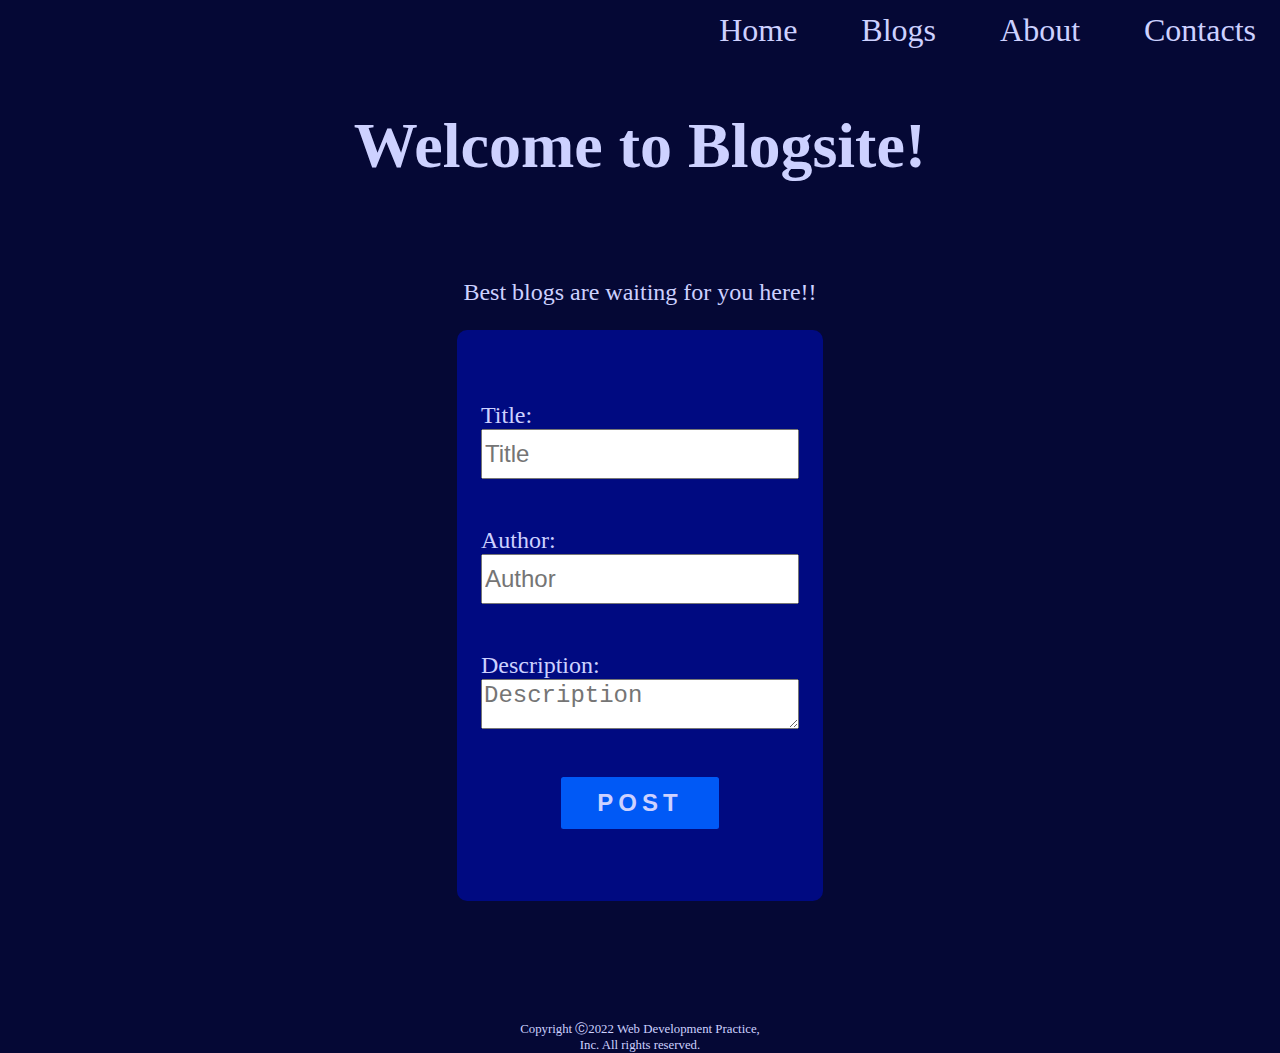
<file: index.html>
<!DOCTYPE html>
<html lang="en">
<head>
  <meta charset="UTF-8">
  <meta http-equiv="X-UA-Compatible" content="IE=edge">
  <meta name="viewport" content="width=device-width, initial-scale=1.0">
  <link rel="stylesheet" href="css/style.css">
  <link rel="stylesheet" href="https://cdnjs.cloudflare.com/ajax/libs/font-awesome/6.1.2/css/all.min.css" integrity="sha512-1sCRPdkRXhBV2PBLUdRb4tMg1w2YPf37qatUFeS7zlBy7jJI8Lf4VHwWfZZfpXtYSLy85pkm9GaYVYMfw5BC1A==" crossorigin="anonymous" referrerpolicy="no-referrer" />
  <title>Document</title>
</head>
<body>
  <div class="container">
    <header>
      <nav class="nav-bar">
        <a class="logo" href="/">
          <i class="fa-solid fa-blog"></i>
        </a>
        <div class="nav-menu">
          <i class="nav-toggle fa-solid fa-bars"></i>
          <ul class="nav-menu-list">
            <li class="nav-item"><a href="/" class="nav-link">Home</a></li>
            <li class="nav-item"><a href="/blogs.html" class="nav-link">Blogs</a></li>
            <li class="nav-item"><a href="/about.html" class="nav-link">About</a></li>
            <li class="nav-item"><a href="/contacts.html" class="nav-link">Contacts</a></li>
          </ul>
        </div>
        <div class="links-container">
          <ul class="nav-list">
            <li class="nav-item"><a href="/" class="nav-link">Home</a></li>
            <li class="nav-item"><a href="/blogs.html" class="nav-link">Blogs</a></li>
            <li class="nav-item"><a href="/about.html" class="nav-link">About</a></li>
            <li class="nav-item"><a href="/contacts.html" class="nav-link">Contacts</a></li>
          </ul>
        </div>
      </nav>
    </header>
  
    <div class="content-container">
      <h1 class="title">Welcome to Blogsite!</h1>
      <p class="subtitle">Best blogs are waiting for you here!!</p>
      <div class="form-container">
        <form action="blogs.html" method="update">
          <label for="title">Title:</label>
          <input class="form-field" type="text" id="title" placeholder="Title">
          <label for="author">Author:</label>
          <input class="form-field" type="text" id="author" placeholder="Author">
          <label for="desc">Description:</label>
          <textarea class="form-field text-area" id="desc" placeholder="Description"></textarea>
          <input class="btn" type="submit" value="Post">
        </form>
      </div>
    </div>
  
    <footer>
      <p>Copyright Ⓒ2022 Web Development Practice,</p>
      <p>Inc. All rights reserved.</p>
    </footer>
  </div>
  <script src="js/index.js"></script>
</body>
</html>
</file>
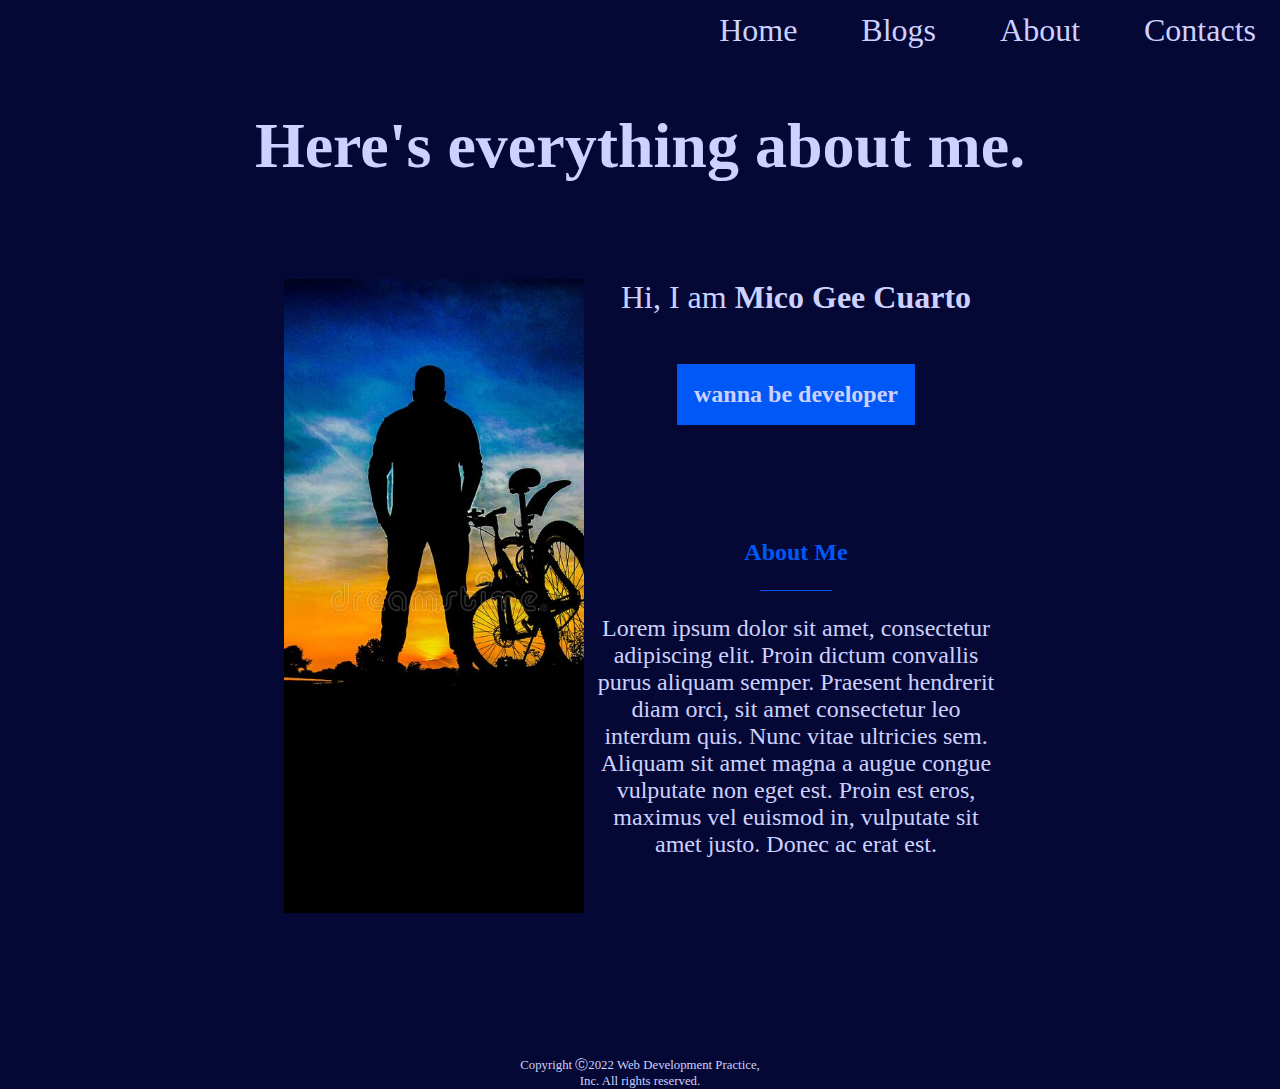
<file: about.html>
<!DOCTYPE html>
<html lang="en">
<head>
  <meta charset="UTF-8">
  <meta http-equiv="X-UA-Compatible" content="IE=edge">
  <meta name="viewport" content="width=device-width, initial-scale=1.0">
  <link rel="stylesheet" href="css/style.css">
  <link rel="stylesheet" href="https://cdnjs.cloudflare.com/ajax/libs/font-awesome/6.1.2/css/all.min.css" integrity="sha512-1sCRPdkRXhBV2PBLUdRb4tMg1w2YPf37qatUFeS7zlBy7jJI8Lf4VHwWfZZfpXtYSLy85pkm9GaYVYMfw5BC1A==" crossorigin="anonymous" referrerpolicy="no-referrer" />
  <title>Document</title>
</head>
<body>
  <div class="container">
    <header>
      <nav class="nav-bar">
        <a class="logo" href="/">
          <i class="fa-solid fa-blog"></i>
        </a>
        <div class="nav-menu">
          <i class="nav-toggle fa-solid fa-bars"></i>
          <ul class="nav-menu-list">
            <li class="nav-item"><a href="/" class="nav-link">Home</a></li>
            <li class="nav-item"><a href="/blogs.html" class="nav-link">Blogs</a></li>
            <li class="nav-item"><a href="/about.html" class="nav-link">About</a></li>
            <li class="nav-item"><a href="/contacts.html" class="nav-link">Contacts</a></li>
          </ul>
        </div>
        <div class="links-container">
          <ul class="nav-list">
            <li class="nav-item"><a href="/" class="nav-link">Home</a></li>
            <li class="nav-item"><a href="/blogs.html" class="nav-link">Blogs</a></li>
            <li class="nav-item"><a href="/about.html" class="nav-link">About</a></li>
            <li class="nav-item"><a href="/contacts.html" class="nav-link">Contacts</a></li>
          </ul>
        </div>
      </nav>
    </header>
  
    <div class="content-container">
      <h1 class="title">Here's everything about me.</h1>
      <p class="subtitle"></p>
      <div class="about-container">
        <div class="intro-container">
          <img src="img/intro.jpg" alt="Intro" class="intro-img">
          <div class="wrapper">
            <p class="content-title about-title">
              Hi, I am <strong>Mico Gee Cuarto</strong>
            </p>
            <p class="content-subtitle about-subtitle">wanna be developer</p>
          </div>
          <div class="about-me">
            <h4 class="about-me-title">About Me</h4>
            <p>
              Lorem ipsum dolor sit amet, consectetur adipiscing elit. Proin dictum convallis purus aliquam semper. Praesent hendrerit diam orci, sit amet consectetur leo interdum quis. Nunc vitae ultricies sem. Aliquam sit amet magna a augue congue vulputate non eget est. Proin est eros, maximus vel euismod in, vulputate sit amet justo. Donec ac erat est.
            </p>
          </div>
        </div>
      </div>
    </div>
    
    <footer>
      <p>Copyright Ⓒ2022 Web Development Practice,</p>
      <p>Inc. All rights reserved.</p>
    </footer>
  </div>
  <script src="js/index.js"></script>
</body>
</html>
</file>
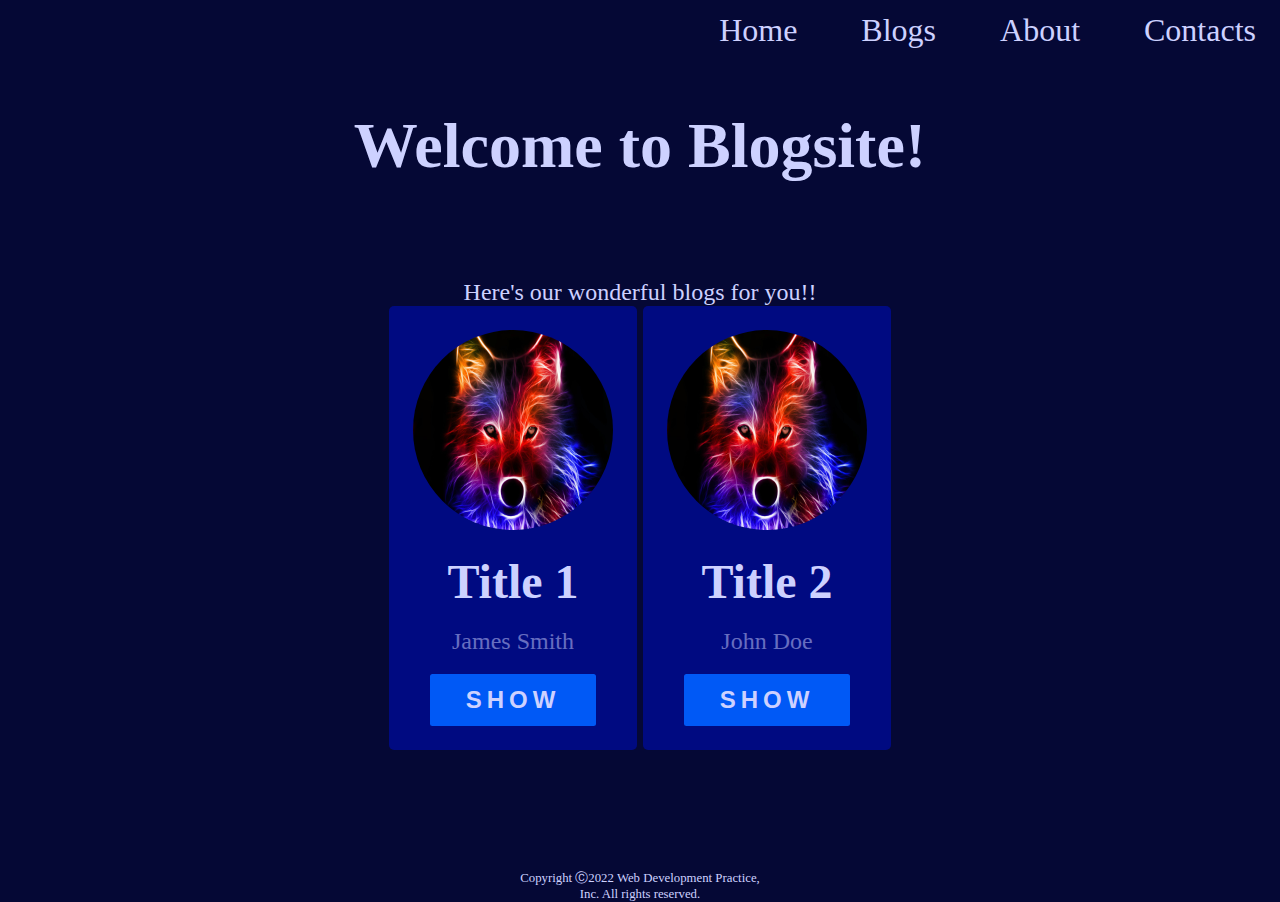
<file: blogs.html>
<!DOCTYPE html>
<html lang="en">
<head>
  <meta charset="UTF-8">
  <meta http-equiv="X-UA-Compatible" content="IE=edge">
  <meta name="viewport" content="width=device-width, initial-scale=1.0">
  <link rel="stylesheet" href="css/style.css">
  <link rel="stylesheet" href="https://cdnjs.cloudflare.com/ajax/libs/font-awesome/6.1.2/css/all.min.css" integrity="sha512-1sCRPdkRXhBV2PBLUdRb4tMg1w2YPf37qatUFeS7zlBy7jJI8Lf4VHwWfZZfpXtYSLy85pkm9GaYVYMfw5BC1A==" crossorigin="anonymous" referrerpolicy="no-referrer" />
  <title>Document</title>
</head>
<body>
  <div class="container">
    <header>
      <nav class="nav-bar">
        <a class="logo" href="/">
          <i class="fa-solid fa-blog"></i>
        </a>
        <div class="nav-menu">
          <i class="nav-toggle fa-solid fa-bars"></i>
          <ul class="nav-menu-list">
            <li class="nav-item"><a href="/" class="nav-link">Home</a></li>
            <li class="nav-item"><a href="/blogs.html" class="nav-link">Blogs</a></li>
            <li class="nav-item"><a href="/about.html" class="nav-link">About</a></li>
            <li class="nav-item"><a href="/contacts.html" class="nav-link">Contacts</a></li>
          </ul>
        </div>
        <div class="links-container">
          <ul class="nav-list">
            <li class="nav-item"><a href="/" class="nav-link">Home</a></li>
            <li class="nav-item"><a href="/blogs.html" class="nav-link">Blogs</a></li>
            <li class="nav-item"><a href="/about.html" class="nav-link">About</a></li>
            <li class="nav-item"><a href="/contacts.html" class="nav-link">Contacts</a></li>
          </ul>
        </div>
      </nav>
    </header>
  
    <div class="content-container">
      <h1 class="title">Welcome to Blogsite!</h1>
      <p class="subtitle">Here's our wonderful blogs for you!!</p>
      <div class="blogs-container">
        
      </div>
    </div>
  
    <footer>
      <p>Copyright Ⓒ2022 Web Development Practice,</p>
      <p>Inc. All rights reserved.</p>
    </footer>
  </div>
  <script src="js/index.js"></script>
</body>
</html>
</file>
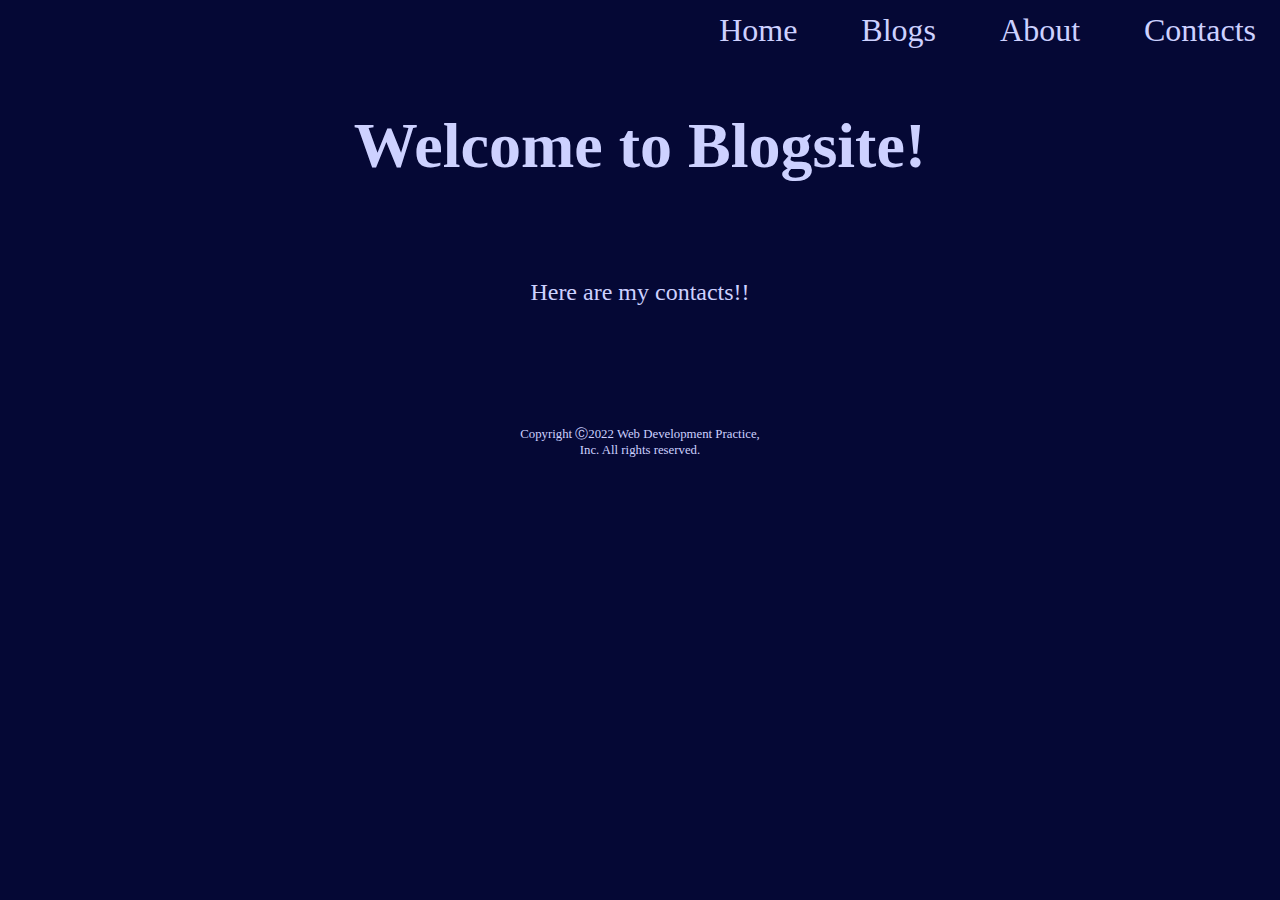
<file: contacts.html>
<!DOCTYPE html>
<html lang="en">
<head>
  <meta charset="UTF-8">
  <meta http-equiv="X-UA-Compatible" content="IE=edge">
  <meta name="viewport" content="width=device-width, initial-scale=1.0">
  <link rel="stylesheet" href="css/style.css">
  <link rel="stylesheet" href="https://cdnjs.cloudflare.com/ajax/libs/font-awesome/6.1.2/css/all.min.css" integrity="sha512-1sCRPdkRXhBV2PBLUdRb4tMg1w2YPf37qatUFeS7zlBy7jJI8Lf4VHwWfZZfpXtYSLy85pkm9GaYVYMfw5BC1A==" crossorigin="anonymous" referrerpolicy="no-referrer" />
  <title>Document</title>
</head>
<body>
  <div class="container">
    <header>
      <nav class="nav-bar">
        <a class="logo" href="/">
          <i class="fa-solid fa-blog"></i>
        </a>
        <div class="nav-menu">
          <i class="nav-toggle fa-solid fa-bars"></i>
          <ul class="nav-menu-list">
            <li class="nav-item"><a href="/" class="nav-link">Home</a></li>
            <li class="nav-item"><a href="/blogs.html" class="nav-link">Blogs</a></li>
            <li class="nav-item"><a href="/about.html" class="nav-link">About</a></li>
            <li class="nav-item"><a href="/contacts.html" class="nav-link">Contacts</a></li>
          </ul>
        </div>
        <div class="links-container">
          <ul class="nav-list">
            <li class="nav-item"><a href="/" class="nav-link">Home</a></li>
            <li class="nav-item"><a href="/blogs.html" class="nav-link">Blogs</a></li>
            <li class="nav-item"><a href="/about.html" class="nav-link">About</a></li>
            <li class="nav-item"><a href="/contacts.html" class="nav-link">Contacts</a></li>
          </ul>
        </div>
      </nav>
    </header>
  
    <div class="content-container">
      <h1 class="title">Welcome to Blogsite!</h1>
      <p class="subtitle">Here are my contacts!!</p>
    </div>
  
    <footer>
      <p>Copyright Ⓒ2022 Web Development Practice,</p>
      <p>Inc. All rights reserved.</p>
    </footer>
  </div>
  <script src="js/index.js"></script>
</body>
</html>
</file>
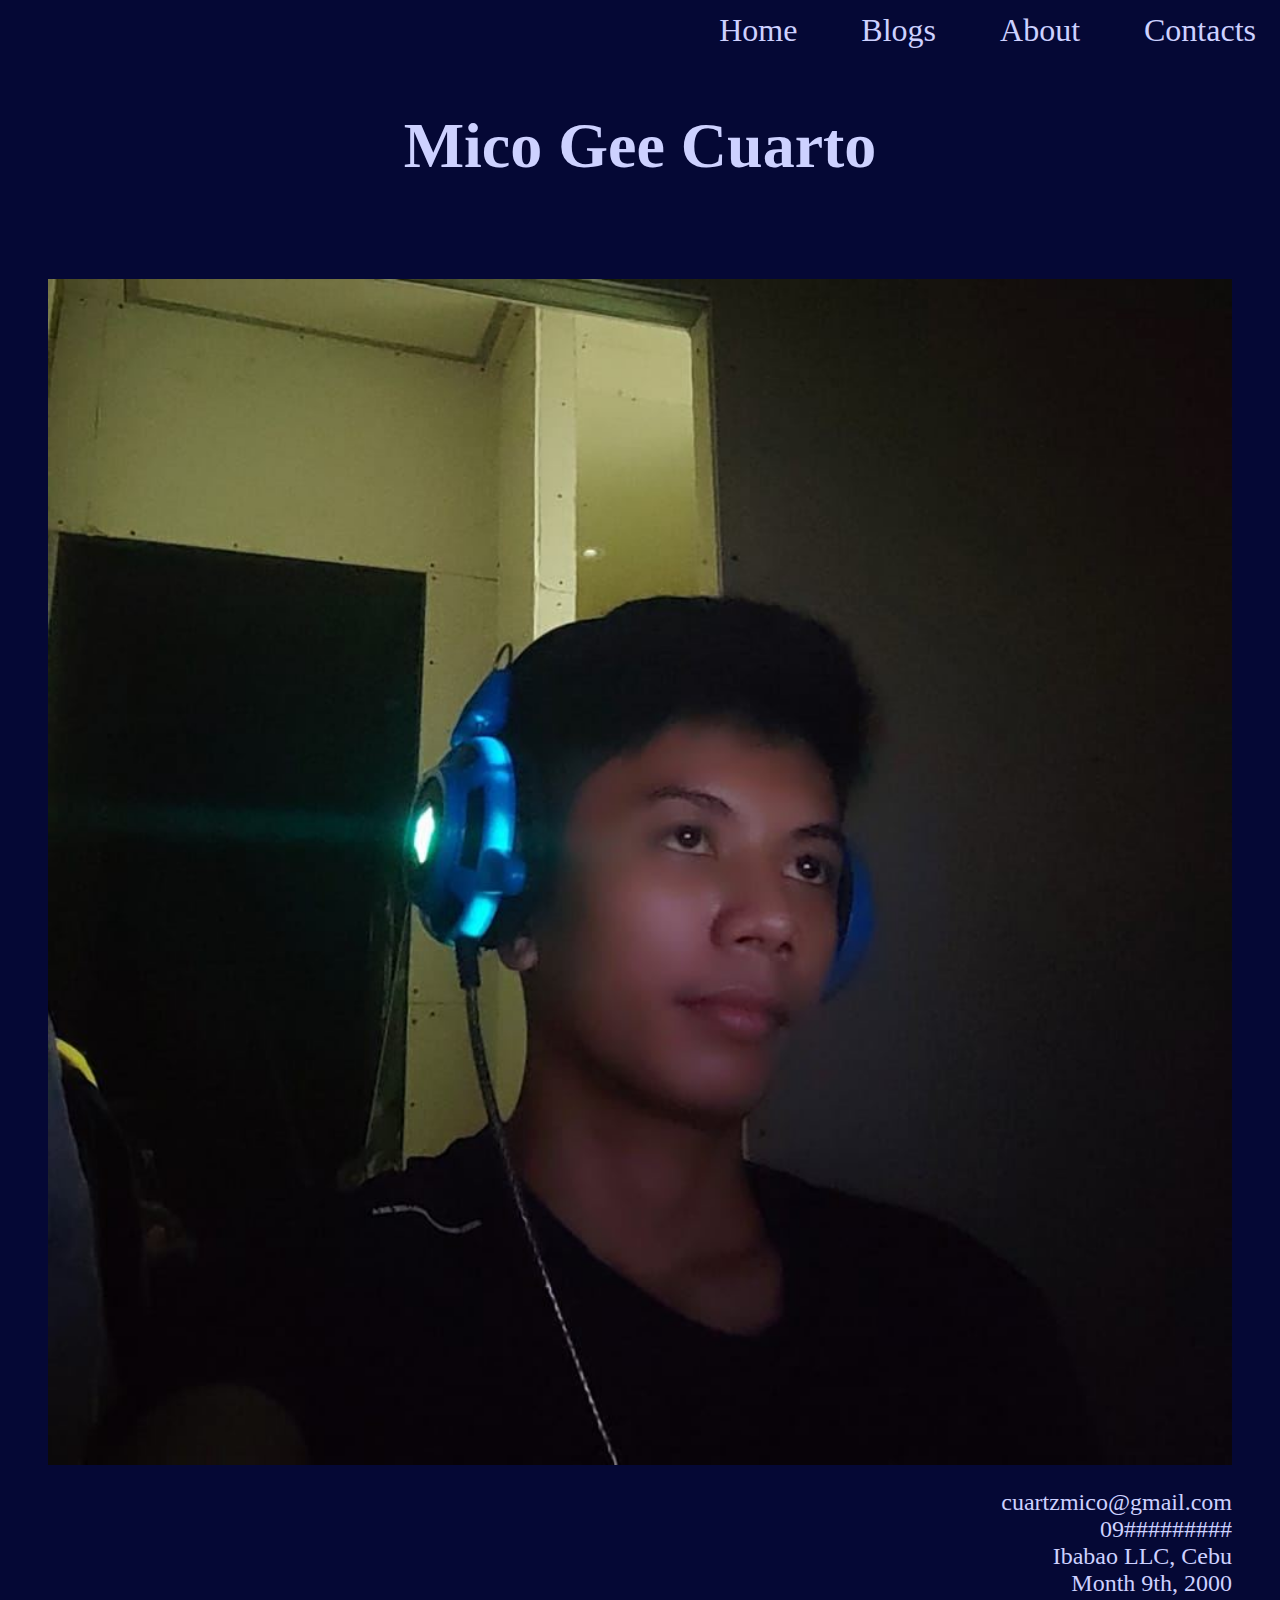
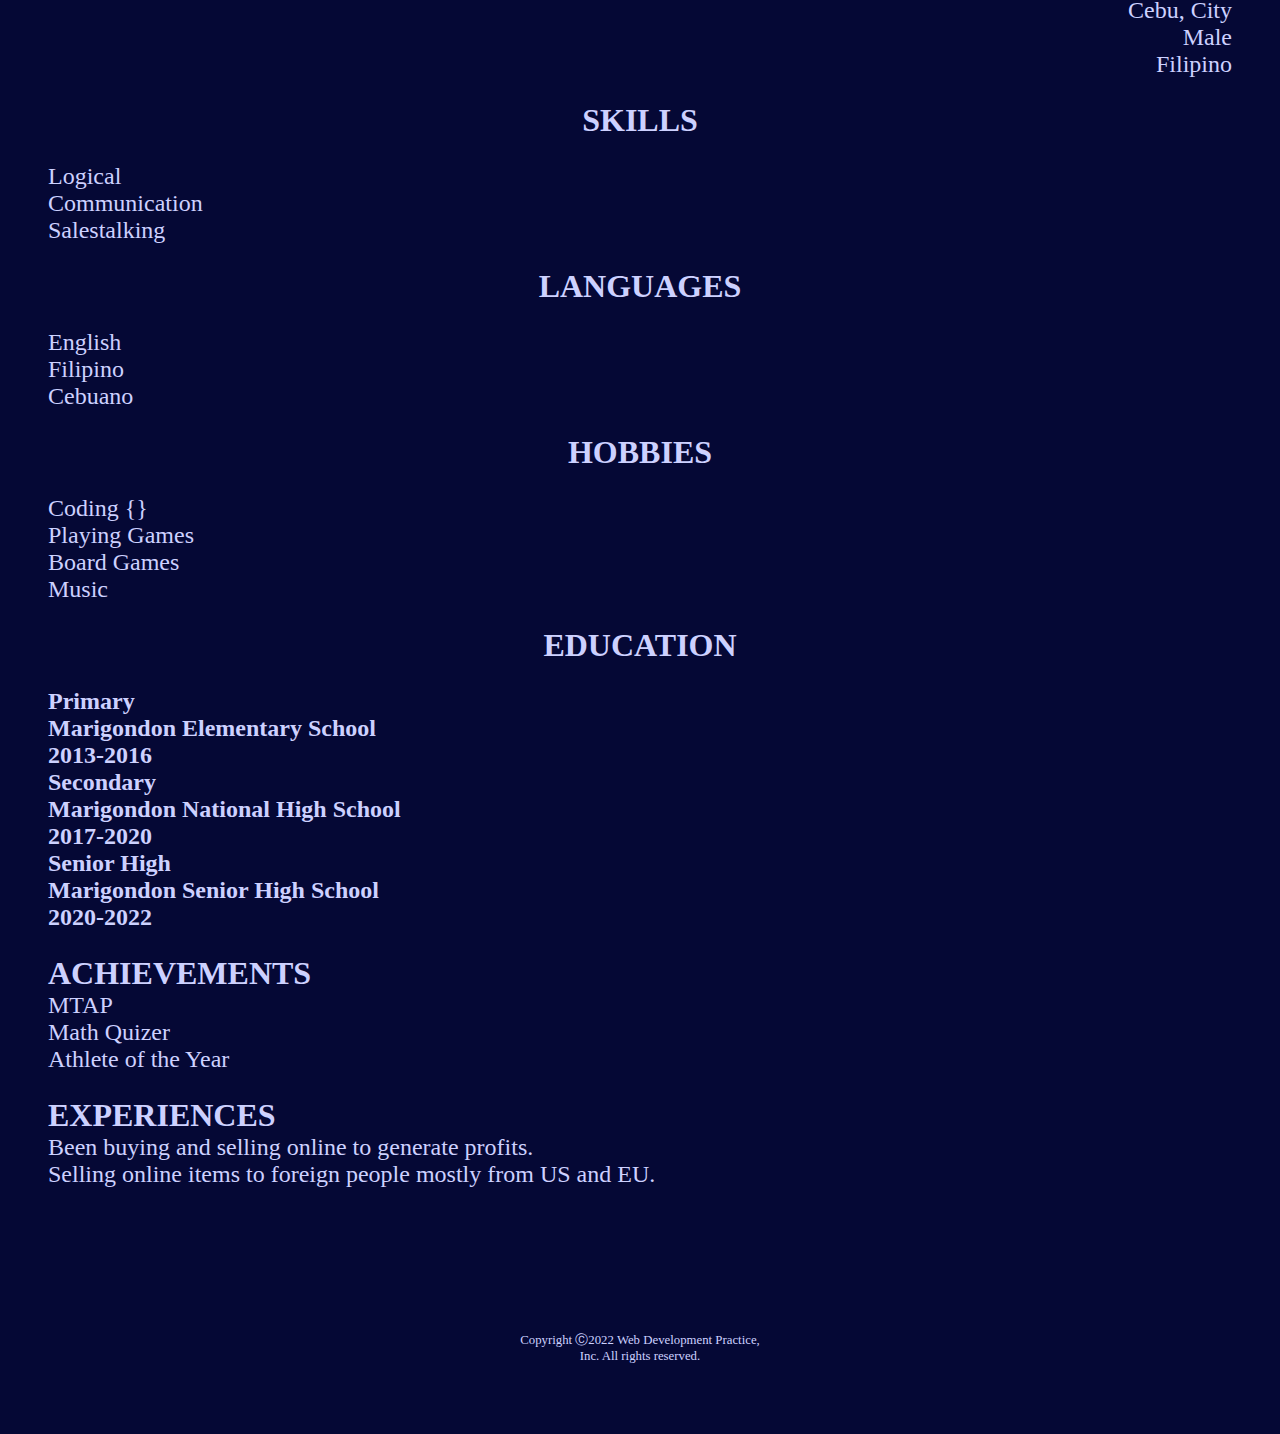
<file: portfolio.html>
<!DOCTYPE html>
<html lang="en">
<head>
  <meta charset="UTF-8">
  <meta http-equiv="X-UA-Compatible" content="IE=edge">
  <meta name="viewport" content="width=device-width, initial-scale=1.0">
  <link rel="stylesheet" href="css/style.css">
  <link rel="stylesheet" href="https://cdnjs.cloudflare.com/ajax/libs/font-awesome/6.1.2/css/all.min.css" integrity="sha512-1sCRPdkRXhBV2PBLUdRb4tMg1w2YPf37qatUFeS7zlBy7jJI8Lf4VHwWfZZfpXtYSLy85pkm9GaYVYMfw5BC1A==" crossorigin="anonymous" referrerpolicy="no-referrer" />
  <title>Document</title>
</head>
<body>
  <div class="container">
    <header>
      <nav class="nav-bar">
        <a class="logo" href="/">
          <i class="fa-solid fa-blog"></i>
        </a>
        <div class="nav-menu">
          <i class="nav-toggle fa-solid fa-bars"></i>
          <ul class="nav-menu-list">
            <li class="nav-item"><a href="/" class="nav-link">Home</a></li>
            <li class="nav-item"><a href="/blogs.html" class="nav-link">Blogs</a></li>
            <li class="nav-item"><a href="/about.html" class="nav-link">About</a></li>
            <li class="nav-item"><a href="/portfolio.html" class="nav-link">Portfolio</a></li>
          </ul>
        </div>
        <div class="links-container">
          <ul class="nav-list">
            <li class="nav-item"><a href="/" class="nav-link">Home</a></li>
            <li class="nav-item"><a href="/blogs.html" class="nav-link">Blogs</a></li>
            <li class="nav-item"><a href="/about.html" class="nav-link">About</a></li>
            <li class="nav-item"><a href="/portfolio.html" class="nav-link">Contacts</a></li>
          </ul>
        </div>
      </nav>
    </header>
  
    <div class="content-container">
      <div class="portfolio-container">
        <div class="info-div">
          <h1 class="title">Mico Gee Cuarto</h1>
          <img src="img/portfolio.jpg" alt="Portfolio">
          <ul class="list info-list">
            <li><i class="fa-solid fa-envelope info-icon"></i> cuartzmico@gmail.com</li>
            <li><i class="fa-solid fa-phone info-icon"></i> 09#########</li>
            <li><i class="fa-solid fa-house info-icon"></i> Ibabao LLC, Cebu</li>
            <li><i class="fa-solid fa-calendar-days info-icon"></i> Month 9th, 2000</li>
            <li><i class="fa-solid fa-location-dot info-icon"></i> Cebu, City</li>
            <li><i class="fa-solid fa-venus-mars info-icon"></i> Male</li>
            <li><i class="fa-solid fa-flag info-icon"></i> Filipino</li>
          </ul>
        </div>
        <div class="skill-list">
          <h3>SKILLS</h3>
          <ul class="list skill-list">
            <li>Logical</li>
            <li>Communication</li>
            <li>Salestalking</li>
          </ul>
          <h3>LANGUAGES</h3>
          <ul class="list language-list">
            <li>English</li>
            <li>Filipino</li>
            <li>Cebuano</li>
          </ul>
          <h3>HOBBIES</h3>
          <ul class="list hobby-list">
            <li>Coding {}</li>
            <li>Playing Games</li>
            <li>Board Games</li>
            <li>Music</li>
          </ul>
        </div>
        <div class="background-list">
          <h3>EDUCATION</h3>
          <ul class="list education-list">
            <li>
              <div>
                <h4>Primary</h4>
                <h4>Marigondon Elementary School</h4>
              </div>
              <h4>2013-2016</h4>
            </li>
            <li>
              <div>
                <h4>Secondary</h4>
                <h4>Marigondon National High School</h4>
              </div>
              <h4>2017-2020</h4>
            </li>
            <li>
              <div>
                <h4>Senior High</h4>
                <h4>Marigondon Senior High School</h4>
              </div>
              <h4>2020-2022</h4>
            </li>
          </ul>
          <ul class="list achievement-list">
            <h3>ACHIEVEMENTS</h3>
            <li>MTAP</li>
            <li>Math Quizer</li>
            <li>Athlete of the Year</li>
          </ul>
          <ul class="list experience-list">
            <h3>EXPERIENCES</h3>
            <li>Been buying and selling online to generate profits.</li>
            <li>Selling online items to foreign people mostly from US and EU.</li>
          </ul>
        </div>
      </div>
    </div>
  
    <footer>
      <p>Copyright Ⓒ2022 Web Development Practice,</p>
      <p>Inc. All rights reserved.</p>
      <div class="icons-container">
        <a class="icon-link" href="/">
          <i class="fa-brands fa-github icon"></i>
        </a>
        <a class="icon-link" href="/">
          <i class="fa-brands fa-discord icon"></i>
        </a>
        <a class="icon-link" href="/">
          <i class="fa-brands fa-facebook icon"></i>
        </a>
        <a class="icon-link" href="/">
          <i class="fa-brands fa-square-instagram icon"></i>
        </a>
        <a class="icon-link" href="/">
          <i class="fa-brands fa-twitter icon"></i>
        </a>
        <a class="icon-link" href="/">
          <i class="fa-brands fa-facebook-messenger icon"></i>
        </a>
      </div>
    </footer>
  </div>
  <script src="js/index.js"></script>
</body>
</html>
</file>
<file: css/style.css>
*,
*::before,
*::after {
  box-sizing: border-box;
}

:root {
  --clr-dark: #050835;
  --clr-container: #000A81;
  --clr-light: #CDD1FF;
  --clr-accent: #0059F6;

  --fs-h1: 3rem;
  --fs-h2: 2rem;
  --fs-h3: 1.75rem;
  --fs-h4: 1.5rem;
  --fs-body : 1.25rem;

}


@media (min-width: 800px) {
  :root {
    --fs-h1: 4rem;
    --fs-h2: 3rem;
    --fs-h3: 2rem;
    --fs-h4: 1.75;
    --fs-body : 1.5rem;
  }
}

/* General stylings */
body {
  margin: 0;
  padding: 0;
  background: var(--clr-dark);
  color: var(--clr-light);
  font-size: var(--fs-body);
}

h1,h2,h3,h4,p {
  margin: 0;
  padding: 0;
}

h1 {font-size: var(--fs-h1);}
h2 {font-size: var(--fs-h2);}
h3 {font-size: var(--fs-h3);}
h4 {font-size: var(--fs-h4);}

img {
  width: 100%;
  display: block;
}
/* Styling element*/
.info-list li {
  display: flex;
  justify-content: space-between;
}

.info-icon {
  margin-right: 1em;
}

.list {
  padding: 0;
  list-style-type: none;
  text-align: left;
}
.list h4 {
  align-self: left;
}

.icons-container {
  margin-top: 1em;
}

.icon:hover {
  opacity: .5;
}

.icon-link {
  text-decoration: none;
  color: var(--clr-light);
  padding: .3em;
  font-size: var(--fs-h3);
}

.card-author {
  margin: .8em 0;
  opacity: .5;
}

.card-img {
  width: 200px;
  height: 200px;
  border-radius: 50%;
  margin-bottom: 1em;
}
.card {
  padding: 1em;
  background: var(--clr-container);
  border-radius: 5px;
  display: inline-block;
  text-align: center;
}

.intro-img {
  margin-bottom: 1em;
}

.about-me-title {
  margin-bottom: .5em;
  color: var(--clr-accent);
}
.about-me-title::after {
  content: '';
  display: block;
  width: 3em;
  height: 1px;
  background: var(--clr-accent);
  color: var(--clr-accent);
  margin: 1em auto;
}

.content-subtitle {
  background: var(--clr-accent);
  display: inline-block;
  align-self: flex-start;
  padding: .7em;
  font-weight: bold;
  margin-bottom: 1em;
}
.content-title {
  margin-bottom: 1em;
  align-self: start;
  font-size: var(--fs-h3);
}

.title {
  margin-bottom: 1.5em;
}
.logo {
  cursor: pointer;
  font-size: var(--fs-h2);
  text-decoration: none;
  color: var(--clr-light);
}

.nav-menu {
  text-align: right;
  padding: 0;
  margin: 0;
  font-size: var(--fs-h3);
  cursor: pointer;
  display: flex;
  flex-direction: column;
}

.nav-menu-list {
  list-style-type: none;
}

.nav-list {
  list-style-type: none;
}
.nav-link {
  text-decoration: none;
  color: var(--clr-light);
  padding-left: 2em;
  font-size: var(--fs-h3);
}



.form-container form .form-field{
  height: 50px;
  font-size: var(--fs-body);
  margin-bottom: 2em;
}



.btn {
  align-self: center;
  display:inline-block;
  font-size: var(--fs-body);
  text-transform: uppercase;
  letter-spacing: 5px;
  background: var(--clr-accent);
  color: var(--clr-light);
  border: none;
  border-radius: 2.5px;
  font-weight: bold;
  padding: .5em 1.5em;
  cursor: pointer;
}

footer p {
  font-size: .8rem;
}

/* Layouting*/
.container {
  text-align: center;
}
/* Element positioning */
.nav-bar {
  display: flex;
  justify-content: space-between;
  padding: .5em 1em;
}

.nav-bar .nav-list{
  display: flex;
  margin: 0;
  padding: 0;
}

.content-container{
  margin: 0 auto 0;
  padding: 2em 2em 5em;
}

.form-container form{
  margin-top: 1em;
  text-align: left;
  background: var(--clr-container);
  display: inline-flex;
  flex-direction: column;
  padding: 3em 1em;
  border-radius: 10px;
}

/* Display/Hide elements*/
.links-container {
  display: none;
}

.nav-menu-list {
  display: none;
}


@media (min-width: 600px) {
  .intro-container {
    display: grid;
    width: min-content;
    grid-gap: .5em;
    margin: 0 auto;
    grid-template-columns: min-content max-content;
    grid-template-areas: 
      "img wrapper"
      "img about-me"
    ;
  }
  .content-title {
    margin-bottom: 1.5em;
  }

  .content-subtitle {
    margin-bottom: 1em;
  } 

  .intro-img {
    grid-area: img;
    min-width: 300px;
  }

  .about-me {
    grid-area: about-me;
    max-width: 400px;
  }

  .wrapper {
    grid-area: wrapper;
    align-self: flex-start;
  }
}

@media (min-width: 600px) {
  .nav-menu {
    display: none;
  }

  .links-container {
    display: block;
  }
}
</file>
